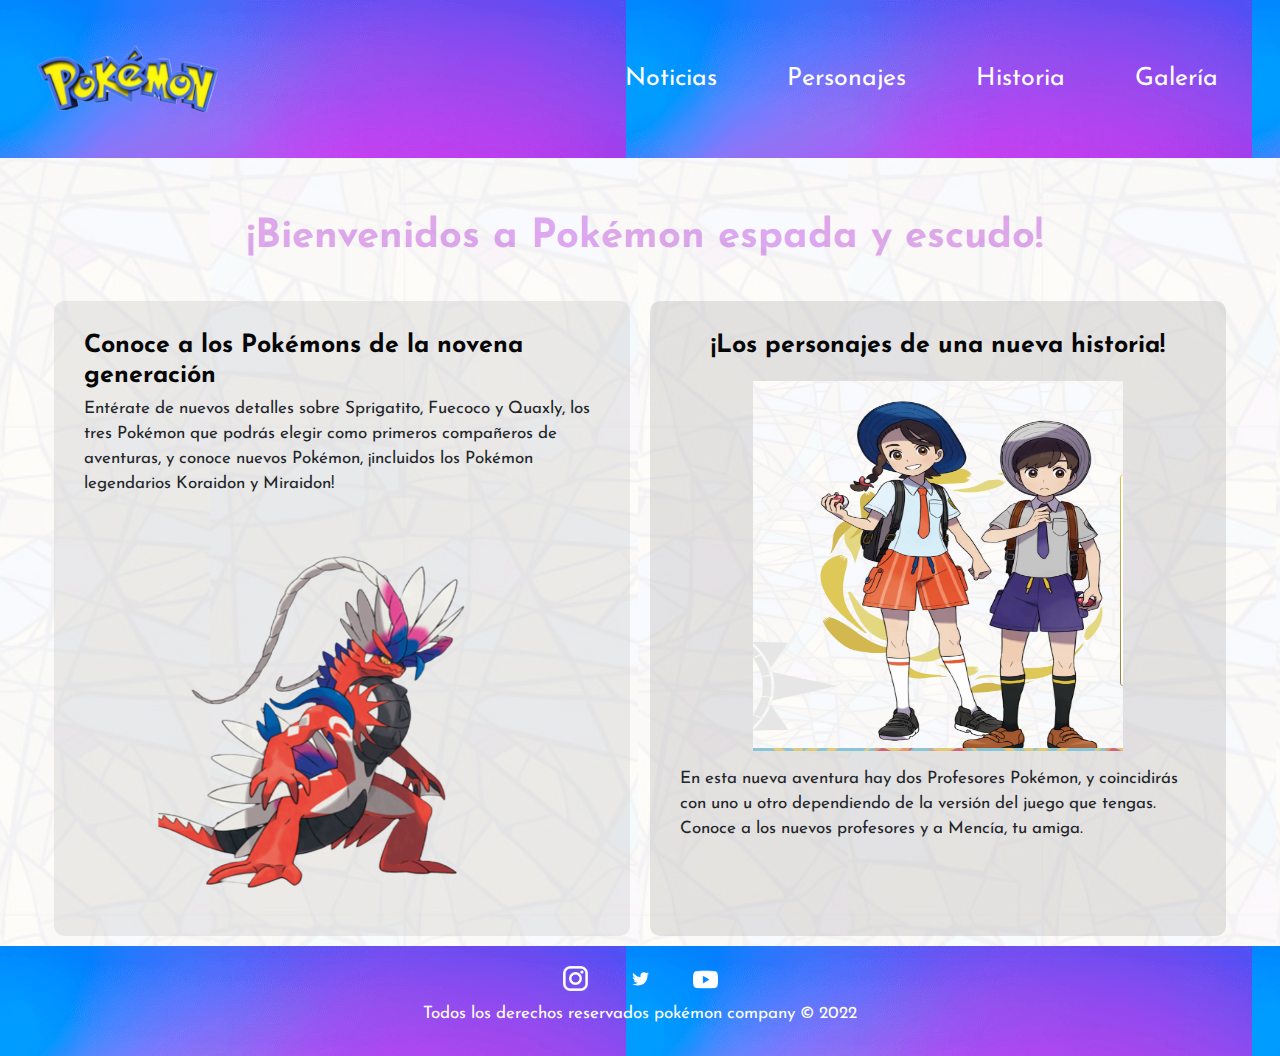
<file: Pokemon 2/Pokemon/index.html>
<!DOCTYPE html>
<html lang="es">

<head>
    <meta charset="UTF-8">
    <meta http-equiv="X-UA-Compatible" content="IE=edge">
    <meta name="viewport" content="width=device-width, initial-scale=1.0">
    <meta name="description"
        content="Las noticias de la proxima generacion de la expansion de pokémon Scarlata y purpura">
    <meta name="keywords" content="videojuegos, pokemon, pokémon, moustros del bolsillo, switch, Nintendo">
    <link rel="stylesheet" href="./css/bootstrap.css">
    <link rel="stylesheet" href="./css/styles.css">
    <title> pokémon Scarlata y Purpura </title> <!-- Este es el título que tendrá la pestaña del navegador -->
</head>

<body>

    <!-- Aquí comienza el header -->
    <header>
        <nav class="navbar navbar-expand-lg menu">
            <div class="container-fluid">
                <a class="navbar-brand" href="./index.html"><img class="logo" src="./rsc/img/logo.png"
                        alt="Logo de Splatoon"></a>
                <button class="navbar-toggler styleToggler hamburguer" type="button" data-bs-toggle="collapse"
                    data-bs-target="#navbarNavDropdown" aria-controls="navbarNavDropdown" aria-expanded="false"
                    aria-label="Toggle navigation">
                    <span class="navbar-toggler-icon"></span>
                </button>
                <div class="collapse navbar-collapse orgNavbar" id="navbarNavDropdown">
                    <ul class="navbar-nav">
                        <li class="nav-item orgActive">
                            <a class="nav-link button1" href="./pages/Noticias.html">Noticias</a>
                        </li>
                        <li class="nav-item orgActive">
                            <a class="nav-link button1" href="./pages/personajes.html">Personajes</a>
                        </li>
                        <li class="nav-item orgActive">
                            <a class="nav-link button1" href="./pages/Historia.html">Historia</a>
                        </li>
                        <li class="nav-item orgActive">
                            <a class="nav-link button1" href="./pages/galeria.html">Galería</a>
                        </li>
                    </ul>
                </div>
            </div>
        </nav>
    </header>

    <!-- Aquí acaba el header -->

    <main class="borderSection orgUpIndex">
            <h1 id="tittleIndex">¡Bienvenidos a Pokémon espada y escudo!</h1>

    </main>

    <div class="orgMain">
        <!-- Este es el divisor que recoge otras dos secciones -->
        <div class="borderSection backgroundMode aquamarinePersonal">
            <h2 class="animationTittle">Conoce a los Pokémons de la novena generación </h2>

            <p> Entérate de nuevos detalles sobre Sprigatito, Fuecoco y Quaxly, 
                los tres Pokémon que podrás elegir como primeros compañeros de aventuras, y conoce nuevos Pokémon, 
                ¡incluidos los Pokémon legendarios Koraidon y Miraidon!
            </p>

            <img class="imgInicio" src="./rsc/img/legen.png" alt="Primera imagen de acompañamiento">
        </div>


        <div class="borderSection backgroundMode pinkPersonal">
            <h2 class="animationTittle"> ¡Los personajes de una nueva historia!</h2>
            <img class="imgInicio" src="./rsc/img/personajes.png" alt="Segunda imagen de acompañamiento">

            <p>En esta nueva aventura hay dos Profesores Pokémon, 
                y coincidirás con uno u otro dependiendo de la versión del juego que tengas. 
                Conoce a los nuevos profesores y a Mencía, tu amiga.</p>
            </div>
    </div>

    <!-- Aquí comienza el pie , donde pondremos los logos de redes y el copyright-->
    <footer>
        <div class="orgFooter">
            <a href="https://www.instagram.com/pokemon/?hl=en" target="blank_">
                <div class="iconoInstagram"></div>
            </a>
            <a href="https://twitter.com/pokemonlatam" target="blank_">
                <div class="iconoTwitter"></div>
            </a>
            <a href="https://www.youtube.com/results?search_query=pokemon"blank_">
                <div class="iconoYoutube"></div>
            </a>
        </div>
        <div>
            <p class="copyright">Todos los derechos reservados pokémon company  &copy; 2022</p>
        </div>

        <p></p>

    </footer>

    <script src="./js/bootstrap.js"></script>
</body>

</html>
</file>
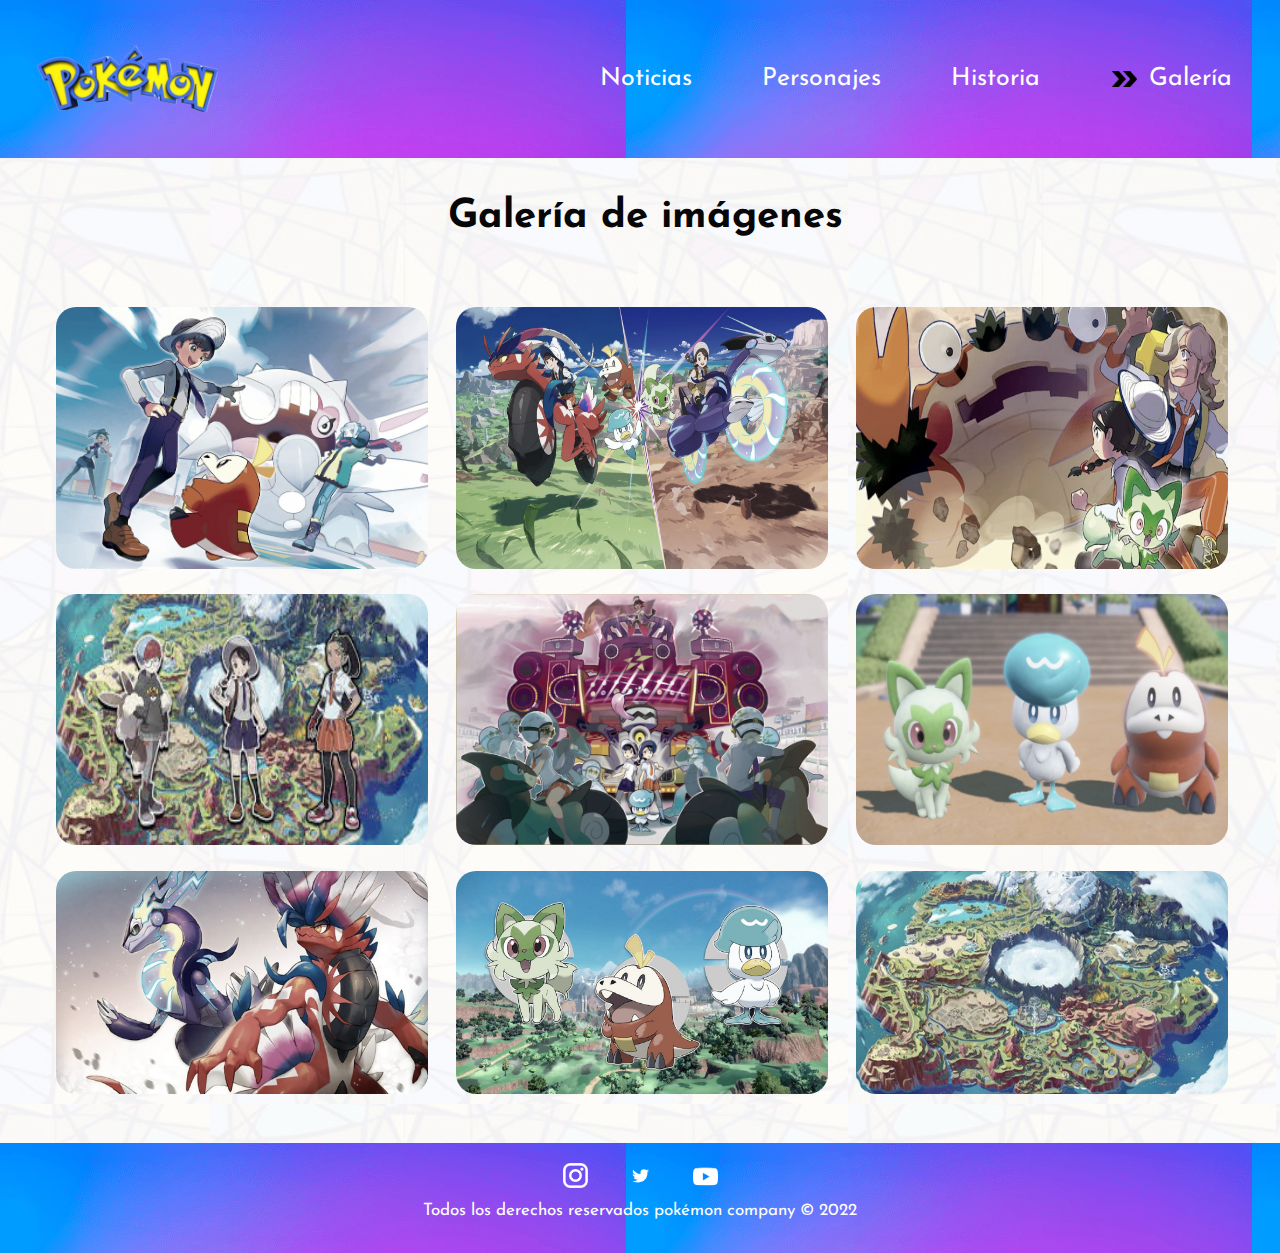
<file: Pokemon 2/Pokemon/pages/galeria.html>
<!DOCTYPE html>
<html lang="es">

<head>
    <meta charset="UTF-8">
    <meta http-equiv="X-UA-Compatible" content="IE=edge">
    <meta name="viewport" content="width=device-width, initial-scale=1.0">
    <meta name="description"
        content=" Juego de pokemon con diferentes imágenes de pokemon, Nintendo">
    <meta name="keywords"
        content="Videojuegos, Pokemon, imágenes, pikachu, bulbasur, personajes, Nintendo">
    <link rel="stylesheet" href="../css/bootstrap.css">
    <link rel="stylesheet" href="../css/styles.css">
    <title>Galería de pokemon</title>
</head>

<body>

    <header>
        <nav class="navbar navbar-expand-lg menu">
            <div class="container-fluid">
                <a class="navbar-brand" href="../index.html"><img class="logo" src="../rsc/img/logo.png"
                        alt="Logo de pokemon"></a>
                <button class="navbar-toggler styleToggler hamburguer" type="button" data-bs-toggle="collapse"
                    data-bs-target="#navbarNavDropdown" aria-controls="navbarNavDropdown" aria-expanded="false"
                    aria-label="Toggle navigation">
                    <span class="navbar-toggler-icon"></span>
                </button>
                <div class="collapse navbar-collapse orgNavbar" id="navbarNavDropdown">
                    <ul class="navbar-nav">
                        <li class="nav-item orgActive">
                            <a class="nav-link button1" href="../pages/Noticias.html">Noticias</a>
                        </li>
                        <li class="nav-item orgActive">
                            <a class="nav-link button1" href="../pages/personajes.html">Personajes</a>
                        </li>
                        <li class="nav-item orgActive">
                            <a class="nav-link button1" href="../pages/Historia.html">Historia</a>
                        </li>
                        <li class="nav-item orgActive">
                            <img class="señalador" src="../rsc/img/squidRight.png"
                                alt=" pokemon scarlata">
                            <a class="nav-link button1" href="../pages/galeria.html">Galería</a>
                        </li>
                    </ul>
                </div>
            </div>
        </nav>
    </header>

    <!-- Aquí acaba el header -->
    <h1 class="animationTittle">Galería de imágenes</h1>
    <section id="galeria">
        <div class="gridPadre">
            <!-- Img 1 de gale -->
            <a class="imagenGaleria" href="#img1">
                <img class="imagenGaleria imagenUno" src="../rsc/img/galeria1.jpg" alt="Imagen/wallpaper con la esencia, personajes y escenarios de Splatoon">
            </a>

            <!--  conte imagen1 -->
            <a href="#" class="lightbox" id="img1">
                <span style="background-image: url(../rsc/img/galeria1.jpg)"></span>
            </a>

            <!-- Img 2 de galería -->
            <a class="imagenGaleria" href="#img2">
                <img class="imagenGaleria imagenDos" src="../rsc/img/img-2.jpg" alt="Imagen/wallpaper con la esencia, personajes y escenarios de Splatoon">
            </a>

            <!-- Conte imagen2 -->
            <a href="#" class="lightbox" id="img2">
                <span style="background-image: url(../rsc/img/img-2.jpg)"></span>
            </a>

            <!-- Img 3 gale -->
            <a class="imagenGaleria" href="#img3">
                <img class="imagenGaleria imagenTres" src="../rsc/img/img33.jpg" alt="Imagen/wallpaper con la esencia, personajes y escenarios de Splatoon">
            </a>

            <!-- Conte imagen3 -->
            <a href="#" class="lightbox" id="img3">
                <span style="background-image: url(../rsc/img/img33.jpg)"></span>
            </a>
            
            <!-- Img 4 de gale -->
            <a class="imagenGaleria" href="#img4">
                <img class="imagenGaleria imagenCuatro" src="../rsc/img/img4.jpg" alt="Imagen/wallpaper con la esencia, personajes y escenarios de Splatoon">
            </a>

            <!--  conte img 4 -->
            <a href="#" class="lightbox" id="img4">
                <span style="background-image: url(../rsc/img/img4.jpg)"></span>
            </a>

            <!-- Img 5 gale -->
            <a class="imagenGaleria" href="#img5">
                <img class="imagenGaleria imagenCinco" src="../rsc/img/img5.png" alt="Imagen/wallpaper con la esencia, personajes y escenarios de Splatoon">
            </a>

            <!-- Contenedor oculto imagen 5 -->
            <a href="#" class="lightbox" id="img5">
                <span style="background-image: url(../rsc/img/img5.png)"></span>
            </a>

            <!-- Imagen 6 galería -->
            <a class="imagenGaleria" href="#img6">
                <img class="imagenGaleria imagenSeis" src="../rsc/img/los3.jpeg" alt="Imagen/wallpaper con la esencia, personajes y escenarios de Splatoon">
            </a>

            <!-- Contenedor oculto imagen 6 -->
            <a href="#" class="lightbox" id="img6">
                <span style="background-image: url(../rsc/img/los3.jpeg)"></span>
            </a>

            <!-- Imagen 7 galería -->
            <a class="imagenGaleria" href="#img7">
                <img class="imagenGaleria imagenSiete" src="../rsc/img/carrusel1.webp" alt="Imagen/wallpaper con la esencia, personajes y escenarios de Splatoon">
            </a>

            <!-- Contenedor oculto imagen 7 -->
            <a href="#" class="lightbox" id="img7">
                <span style="background-image: url(../rsc/img/carrusel1.webp)"></span>
            </a>

            <!-- Imagen 8 galería -->
            <a class="imagenGaleria" href="#img8">
                <img class="imagenGaleria imagenOcho" src="../rsc/img/carrusel2.jpeg" alt="Imagen/wallpaper con la esencia, personajes y escenarios de Splatoon">
            </a>

            <!-- Contenedor oculto imagen 8 -->
            <a href="#" class="lightbox" id="img8">
                <span style="background-image: url(../rsc/img/carrusel2.jpeg)"></span>
            </a>

            <a class="imagenGaleria" href="#img9">
                <img class="imagenGaleria imagenNueve" src="../rsc/img/carrusel3.jpeg" alt="Imagen/wallpaper con la esencia, personajes y escenarios de Splatoon">
            </a>

            <a href="#" class="lightbox" id="img9">
                <span style="background-image: url(../rsc/img/carrusel3.jpeg)"></span>
            </a>
        </div>
    </section>

    
    <footer>
        <div class="orgFooter">
            <a href="https://www.instagram.com/pokemon/?hl=en" target="blank_">
                <div class="iconoInstagram"></div>
            </a>
            <a href="https://twitter.com/pokemonlatam" target="blank_">
                <div class="iconoTwitter"></div>
            </a>
            <a href="https://www.youtube.com/results?search_query=pokemon"blank_">
                <div class="iconoYoutube"></div>
            </a>
        </div>
        <div>
            <p class="copyright">Todos los derechos reservados pokémon company  &copy; 2022</p>
        </div>

        <p></p>
    </footer>

    <script src="../js/bootstrap.js"></script>
</body>

</html>
</file>
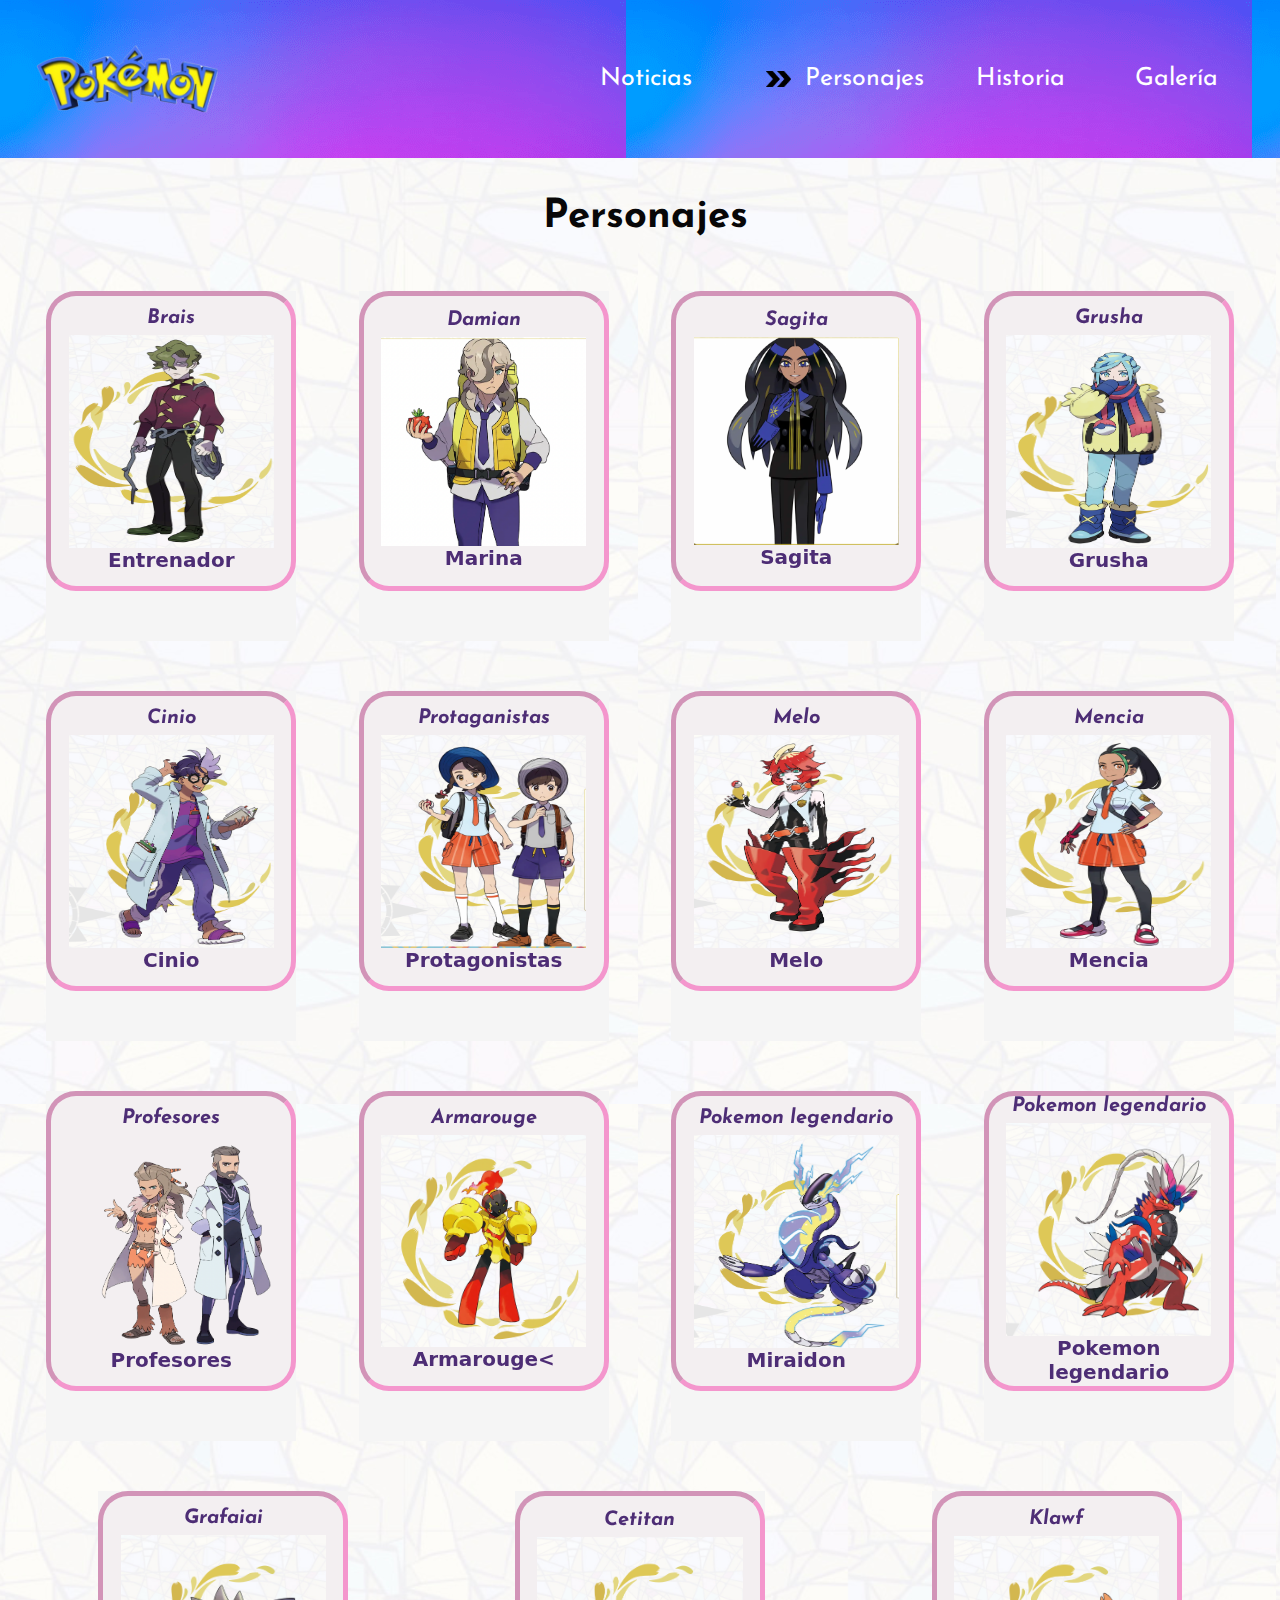
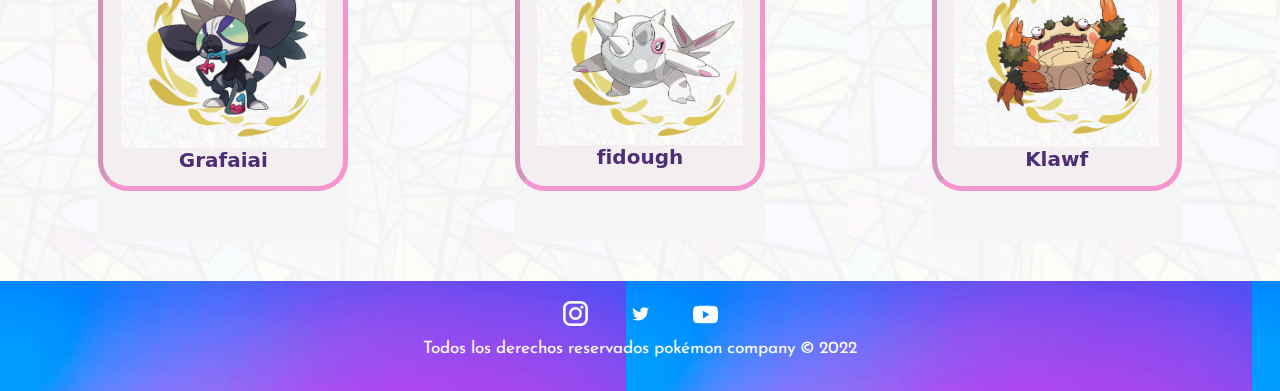
<file: Pokemon 2/Pokemon/pages/personajes.html>
<!DOCTYPE html>
<html lang="es">

<head>
    <meta charset="UTF-8">
    <meta http-equiv="X-UA-Compatible" content="IE=edge">
    <meta name="viewport" content="width=device-width, initial-scale=1.0">
    <meta name="description"
        content="Las noticias de la proxima generacion de la expansion de pokémon Scarlata y Purpura">
    <meta name="keywords"
        content="Videojuegos, pokemon, pókemon, pikachu, charizard, bulbasur, swtich, Nintendo">
    <link rel="stylesheet" href="../css/bootstrap.css">
    <link rel="stylesheet" href="../css/styles.css">
    <title>Personajes de Pokémon Scarlata y Purpura </title>
</head>

<body>

    <!-- Aquí empieza el header -->

    <header>
        <nav class="navbar navbar-expand-lg menu">
            <div class="container-fluid">
                <a class="navbar-brand" href="../index.html"><img class="logo" src="../rsc/img/logo.png"
                        alt="Logo de pokemon"></a>
                <button class="navbar-toggler styleToggler hamburguer" type="button" data-bs-toggle="collapse"
                    data-bs-target="#navbarNavDropdown" aria-controls="navbarNavDropdown" aria-expanded="false"
                    aria-label="Toggle navigation">
                    <span class="navbar-toggler-icon"></span>
                </button>
                <div class="collapse navbar-collapse orgNavbar" id="navbarNavDropdown">
                    <ul class="navbar-nav">
                        <li class="nav-item orgActive">
                            <a class="nav-link button1" href="../pages/Noticias.html">Noticias</a>
                        </li>
                        <li class="nav-item orgActive">
                            <img class="señalador" src="../rsc/img/squidRight.png" alt="Calamar señalando la sección en la que te encuentras">
                            <a class="nav-link button1" href="../pages/personajes.html">Personajes</a>
                        </li>
                        <li class="nav-item orgActive">
                            <a class="nav-link button1" href="../pages/Historia.html">Historia</a>
                        </li>
                        <li class="nav-item orgActive">
                            <a class="nav-link button1" href="../pages/galeria.html">Galería</a>
                        </li>
                    </ul>
                </div>
            </div>
        </nav>
    </header>

    <!-- Aquí acaba el header -->

    <h1 class="animationTittle">Personajes</h1>

    <!-- Primera fila de cartas-->
    <div class="cards">
        <!-- Primera carta -->
        <div class="cards__body">
            <div class="flipCard">
                <div class="flipCardInner">
                    <div class="flipCardFront fondoCartaUno">
                        <!-- frente de la tarjeta -->
                        <h2 class="cards__tittle">Brais</h2>
                        <img class="cards__image" src="../rsc/img/brais.png" alt="Personaje llamado Perla posando">
                        <h3 class="cards__name">Entrenador</h3><!-- Imagen frontal -->
                    </div>
                    <div class="flipCardBack fondoCartaUno">
                        <!-- reverso de la tarjeta -->
                        <div>
                            <div>
                                <h2 class="cards__tittle">Brais</h2>
                                <p class="textosPersonajes">Brais es el líder del Gimnasio de Pueblo Altamía, un lugar lleno de flores y arte. 
                                    Está especializado en Pokémon de tipo Planta y se le conoce como el Artista Natural.</p>
                            </div>
                        </div>
                    </div>
                </div>
            </div>
        </div>
        <!-- Segunda carta -->
        <div class="cards__body">
            <div class="flipCard">
                <div class="flipCardInner">
                    <div class="flipCardFront fondoCartaDos">
                        <!-- frente de la tarjeta -->
                        <h2 class="cards__tittle">Damian</h2>
                        <img class="cards__image" src="../rsc/img/Damian.png" alt="Personaje llamado Marina posando">
                        <h3 class="cards__name">Marina</h3><!-- Imagen frontal -->
                    </div>
                    <div class="flipCardBack fondoCartaDos">
                        <!-- reverso de la tarjeta -->
                        <div>
                            <div>
                                <h2 class="cards__tittle">Damian</h2>
                                <p class="textosPersonajes">a un curso por delante de ti en la academia. Se le da bien la cocina y está investigando recetas saludables que puedan ayudar a los Pokémon. Te pedirá que le eches una mano, 
                                    ya que los combates Pokémon no son su plato fuerte.</p>
                            </div>
                        </div>
                    </div>
                </div>
            </div>
        </div>
        <!-- Tercera carta -->
        <div class="cards__body">
            <div class="flipCard">
                <div class="flipCardInner">
                    <div class="flipCardFront fondoCartaTres">
                        <!-- frente de la tarjeta -->
                        <h2 class="cards__tittle">Sagita</h2>
                        <img class="cards__image" src="../rsc/img/Sagita.png"
                            alt=", personajes de pokemon">
                        <h3 class="cards__name">Sagita</h3><!-- Imagen frontal -->
                    </div>
                    <div class="flipCardBack fondoCartaTres">
                        <!-- reverso de la tarjeta -->
                        <div>
                            <div>
                                <h2 class="cards__tittle">Sagita</h2>
                                <p class="textosPersonajes">Ságita es la presidenta de la Liga Pokémon, el organismo que gestiona los Gimnasios Pokémon de Paldea. Entre los Entrenadores con rango de Campeón de la región, 
                                    ella es la más hábil de todos.</p>
                            </div>
                        </div>
                    </div>
                </div>
            </div>
        </div>
        <!-- Cuarta carta -->
        <div class="cards__body">
            <div class="flipCard">
                <div class="flipCardInner">
                    <div class="flipCardFront fondoCartaCuatro">
                        <!-- frente de la tarjeta -->
                        <h2 class="cards__tittle">Grusha</h2>
                        <img class="cards__image" src="../rsc/img/Grusha.png"
                            alt="Personaje llamado Jibión posando">
                        <h3 class="cards__name">Grusha</h3><!-- Imagen frontal -->
                    </div>
                    <div class="flipCardBack fondoCartaCuatro">
                        <!-- reverso de la tarjeta -->
                        <div>
                            <div>
                                <h2 class="cards__tittle">Grusha</h2>
                                <p class="textosPersonajes">Grusha se dedicaba al snowboard de manera profesional, pero ahora es Líder de Gimnasio de Sierra Napada a tiempo completo. 
                                    Es experto en Pokémon de tipo Hielo y tiene a Cetitan como compañero.</p>
                            </div>
                        </div>
                    </div>
                </div>
            </div>
        </div>
        <!-- Quinta carta -->
        <div class="cards__body">
            <div class="flipCard">
                <div class="flipCardInner">
                    <div class="flipCardFront fondoCartaCinco">
                        <!-- frente de la tarjeta -->
                        <h2 class="cards__tittle">Cinio</h2>
                        <img class="cards__image" src="../rsc/img/Cinio.png" alt="Personaje llamado Jairo posando">
                        <h3 class="cards__name">Cinio</h3><!-- Imagen frontal -->
                    </div>
                    <div class="flipCardBack fondoCartaCinco">
                        <!-- reverso de la tarjeta -->
                        <div>
                            <div>
                                <h2 class="cards__tittle">Cinio</h2>
                                <p class="textosPersonajes">Cinio es tu tutor y profesor de Biología. 
                                    Conoce en profundidad la biología de los Pokémon y es el desarrollador de la aplicación Pokédex del SmartRotom </p>
                            </div>
                        </div>
                    </div>
                </div>
            </div>
        </div>
        <!-- Sexta carta -->
        <div class="cards__body">
            <div class="flipCard">
                <div class="flipCardInner">
                    <div class="flipCardFront fondoCartaSeis">
                        <!-- frente de la tarjeta -->
                        <h2 class="cards__tittle">Protaganistas</h2>
                        <img class="cards__image" src="../rsc/img/personajes.png"
                            alt="Personaje llamado Paticio posando">
                        <h3 class="cards__name">Protagonistas</h3><!-- Imagen frontal -->
                    </div>
                    <div class="flipCardBack fondoCartaSeis">
                        <!-- reverso de la tarjeta -->
                        <div>
                            <div>
                                <h2 class="cards__tittle">Protagonistas</h2>
                                <p class="textosPersonajes">e embarcarás en esta aventura como uno de los personajes principales. 
                                    Tu uniforme variará dependiendo de si juegas a Pokémon Scarlet o Pokémon Violet.</p>
                            </div>
                        </div>
                    </div>
                </div>
            </div>
        </div>
        <!-- Séptima carta -->
        <div class="cards__body">
            <div class="flipCard">
                <div class="flipCardInner">
                    <div class="flipCardFront fondoCartaSiete">
                        <!-- frente de la tarjeta -->
                        <h2 class="cards__tittle">Melo</h2>
                        <img class="cards__image" src="../rsc/img/Melo.png"
                            alt=" Personaje llamado M. Eduardo posando">
                        <h3 class="cards__name">Melo</h3><!-- Imagen frontal -->
                    </div>
                    <div class="flipCardBack fondoCartaSiete">
                        <!-- reverso de la tarjeta -->
                        <div>
                            <div>
                                <h2 class="cards__tittle">Melo </h2>
                                <p class="textosPersonajes">Melo es la jefa del grupo Fuego del Team Star, 
                                    el Escuadrón Schedar. Es la Entrenadora más completa del equipo y sabe arreglárselas con cualquier problema que se interponga en su camino, 
                                    aunque sea con mano dura.</p>
                            </div>
                        </div>
                    </div>
                </div>
            </div>
        </div>
        <!-- Octava carta -->
        <div class="cards__body">
            <div class="flipCard">
                <div class="flipCardInner">
                    <div class="flipCardFront fondoCartaOcho">
                        <!-- frente de la tarjeta -->
                        <h2 class="cards__tittle">Mencia</h2>
                        <img class="cards__image" src="../rsc/img/Mencia.png" alt="Personajes Iris y K. Marón posando">
                        <h3 class="cards__name">Mencia </h3><!-- Imagen frontal -->
                    </div>
                    <div class="flipCardBack fondoCartaOcho">
                        <!-- reverso de la tarjeta -->
                        <div>
                            <div>
                                <h2 class="cards__tittle">Mencia </h2>
                                <p class="textosPersonajes">Mencía es muy alegre, está llena de energía y adora los combates Pokémon. 
                                    Tiene experiencia como Entrenadora y será una amiga y una guía magnífica para tus aventuras..</p>
                            </div>
                        </div>
                    </div>
                </div>
            </div>
        </div>
        <!-- Décima carta -->
        <div class="cards__body">
            <div class="flipCard">
                <div class="flipCardInner">
                    <div class="flipCardFront fondoCartaOcho">
                        <!-- frente de la tarjeta -->
                        <h2 class="cards__tittle">Profesores</h2>
                        <img class="cards__image" src="../rsc/img/profesores.png"
                            alt="Personajes enemigas Octoamazonas">
                        <h3 class="cards__name">Profesores</h3><!-- Imagen frontal -->
                    </div>
                    <div class="flipCardBack fondoCartaOcho">
                        <!-- reverso de la tarjeta -->
                        <div>
                            <div>
                                <h2 class="cards__tittle">Profesores</h2>
                                <p class="textosPersonajes">Por primera vez, podrás conocer a un profesor
                                     o a otro dependiendo de la versión del juego que tengas..</p>
                            </div>
                        </div>
                    </div>
                </div>
            </div>
        </div>
        <!-- Undécima carta -->
        <div class="cards__body">
            <div class="flipCard">
                <div class="flipCardInner">
                    <div class="flipCardFront fondoCartaCinco">
                        <!-- frente de la tarjeta -->
                        <h2 class="cards__tittle">Armarouge </h2>
                        <img class="cards__image" src="../rsc/img/Armarouge.png" alt="Armarouge">
                        <h3 class="cards__name">Armarouge<</h3><!-- Imagen frontal -->
                    </div>
                    <div class="flipCardBack fondoCartaCinco">
                        <!-- reverso de la tarjeta -->
                        <div>
                            <div>
                                <h2 class="cards__tittle">Armarouge</h2>
                                <p class="textosPersonajes"> Conocerás al increible pokemon en  Violet.

                                </p>
                            </div>
                        </div>
                    </div>
                </div>
            </div>
        </div>
        <!-- Duodécima carta -->
        <div class="cards__body">
            <div class="flipCard">
                <div class="flipCardInner">
                    <div class="flipCardFront fondoCartaTres">
                        <!-- frente de la tarjeta -->
                        <h2 class="cards__tittle">Pokemon legendario </h2>
                        <img class="cards__image" src="../rsc/img/legenda1.png"
                            alt="Pokemon legendario">
                        <h3 class="cards__name">Miraidon
                        </h3><!-- Imagen frontal -->
                    </div>
                    <div class="flipCardBack fondoCartaTres">
                        <!-- reverso de la tarjeta -->
                        <div>
                            <div>
                                <h2 class="cards__tittle">Pokemon legendadario
                                </h2>
                                <p class="textosPersonajes">Koraidon y Miraidon protagonizan las carátulas de 
                                    Pokémon Scarlet y Pokémon Violet.</p>
                            </div>
                        </div>
                    </div>
                </div>
            </div>
        </div>
        <!-- Decimotercera carta -->
        <div class="cards__body">
            <div class="flipCard">
                <div class="flipCardInner">
                    <div class="flipCardFront fondoCartaCuatro">
                        <!-- frente de la tarjeta -->
                        <h2 class="cards__tittle">Pokemon legendario</h2>
                        <img class="cards__image" src="../rsc/img/legenda2.png"
                            alt="Pokemones octava generacion">
                        <h3 class="cards__name">Pokemon legendario</h3><!-- Imagen frontal -->
                    </div>
                    <div class="flipCardBack fondoCartaCuatro">
                        <!-- reverso de la tarjeta -->
                        <div>
                            <div>
                                <h2 class="cards__tittle">Pokemon</h2>
                                <p class="textosPersonajes">pronto más noticias sobre estos pokemones</p>
                            </div>
                        </div>
                    </div>
                </div>
            </div>
        </div>
        <!-- Decimocuarta carta -->
        <div class="cards__body">
            <div class="flipCard">
                <div class="flipCardInner">
                    <div class="flipCardFront fondoCartaSiete">
                        <!-- frente de la tarjeta -->
                        <h2 class="cards__tittle">Grafaiai</h2>
                        <img class="cards__image" src="../rsc/img/Grafaiai.png"
                            alt="Pokemon muy curioso">
                        <h3 class="cards__name">Grafaiai</h3><!-- Imagen frontal -->
                    </div>
                    <div class="flipCardBack fondoCartaSiete">
                        <!-- reverso de la tarjeta -->
                        <div>
                            <div>
                                <h2 class="cards__tittle">Grafaiai</h2>
                                <p class="textosPersonajes">Grafaiai es un Pokémon temperamental y con malas pulgas. No vive en grupo, ya que prefiere vagar en solitario. 
                                    Suele verse envuelto en disputas territoriales con otros Pokémon.</p>
                            </div>
                        </div>
                    </div>
                </div>
            </div>
        </div>
        <!-- Decimoquinta carta -->
        <div class="cards__body">
            <div class="flipCard">
                <div class="flipCardInner">
                    <div class="flipCardFront fondoCartaSeis">
                        <!-- frente de la tarjeta -->
                        <h2 class="cards__tittle">Cetitan</h2>
                        <img class="cards__image" src="../rsc/img/Cetitan.png" alt=" un pokemon bien terno">
                        <h3 class="cards__name">fidough</h3><!-- Imagen frontal -->
                    </div>
                    <div class="flipCardBack fondoCartaSeis">
                        <!-- reverso de la tarjeta -->
                        <div>
                            <div>
                                <h2 class="cards__tittle">Cetitan</h2>
                                <p class="textosPersonajes">Conoce más sobre estos pokemons en nuestra próxima entrega.
                                </p>
                            </div>
                        </div>
                    </div>
                </div>
            </div>
        </div>
        <!-- Decimosexta carta -->
        <div class="cards__body">
            <div class="flipCard">
                <div class="flipCardInner">
                    <div class="flipCardFront fondoCartaUno">
                        <!-- frente de la tarjeta -->
                        <h2 class="cards__tittle">Klawf</h2>
                        <img class="cards__image" src="../rsc/img/Klawf.png" alt="Personaje enemigo salmónido">
                        <h3 class="cards__name">Klawf</h3><!-- Imagen frontal -->
                    </div>
                    <div class="flipCardBack fondoCartaUno">
                        <!-- reverso de la tarjeta -->
                        <div>
                            <div>
                                <h2 class="cards__tittle">Klawf</h2>
                                <p class="textosPersonajes">Un pokemon con pizas muy fuertes.</p>
                            </div>
                        </div>
                    </div>
                </div>
            </div>
        </div>
    </div>
    <footer>
        <div class="orgFooter">
            <a href="https://www.instagram.com/pokemon/?hl=en" target="blank_">
                <div class="iconoInstagram"></div>
            </a>
            <a href="https://twitter.com/pokemonlatam" target="blank_">
                <div class="iconoTwitter"></div>
            </a>
            <a href="https://www.youtube.com/results?search_query=pokemon"blank_">
                <div class="iconoYoutube"></div>
            </a>
        </div>
        <div>
            <p class="copyright">Todos los derechos reservados pokémon company  &copy; 2022</p>
        </div>

        <p></p>
    </footer>

    <script src="../js/bootstrap.js"></script>
</body>

</html>
</file>
<file: Pokemon 2/Pokemon/css/styles.css>
@charset "UTF-8";
@import url("https://fonts.googleapis.com/css2?family=Josefin+Sans:ital,wght@0,300;0,400;0,500;0,700;1,300;1,400;1,500;1,700&display=swap");
* {
  margin: 0;
  padding: 0; }

html {
  font-size: 62.5%; }

body {
  background-image: url(../rsc/img/brickwallWhite.png); }

header {
  background-image: url(../rsc/img/brickwall.png); }

footer {
  background-image: url(../rsc/img/brickwall.png);
  display: flex;
  flex-direction: column;
  justify-content: center;
  padding-top: 2rem; }

h1 {
  display: flex;
  justify-content: center;
  margin: 2.5rem 0 0 1rem;
  padding: 1rem;
  color: #080708;
  font-family: 'Josefin Sans', sans-serif;
  font-weight: 700; }

#tittleIndex {
  color: rgba(168, 13, 211, 0.351);
  animation: inherit
  animation-duration: 1s; }

h2 {
  font-family: 'Josefin Sans', sans-serif;
  font-weight: 400;
  color: #060606;
  font-weight: bolder; }

.animationTittle {
  animation: inherit;
  animation-duration: 1s; }

p {
  font-family: 'Josefin Sans', sans-serif;
  font-weight: 400;
  font-size: 1.7rem;
  text-align: justify;
  line-height: 2.5rem; }

.buttonContact {
  font-size: 1.5rem;
  text-decoration: none;
  background-color: rgba(204, 198, 210, 0.801);
  margin: 1rem;
  padding: 1.5rem;
  color: rgb(29, 29, 29);
  border-radius: 2.5rem;
  border-color: transparent; }
  .buttonContact:hover {
    background-color: rgba(249, 49, 149, 0.35);
    color: black; }

.menu {
  padding: 2rem; }

.logo {
  max-width: 20rem;
  max-height: 20rem; }

.orgNavbar {
  display: flex;
  flex-direction: row;
  justify-content: flex-end; }

.styleToggler {
  width: 8rem;
  height: 8rem;
  margin-right: 3rem;
  border-radius: 5rem; }

.button1 {
  
  font-family: 'Josefin Sans', sans-serif;
  font-weight: 400;
  font-size: 2.5rem;
  text-decoration: none;
  color: white;
  max-width: 25rem;
  max-height: 25rem;
  padding: 1rem; }
  .button1:hover {
    color: rgb(252, 249, 29);
    transform: scale(1.25);
    background-image: url;
    background-position: center;
    background-size: 60%;
    background-repeat: no-repeat; }


.señalador {
  width: 2.5rem;
  filter: hue-rotate(95deg);
  margin: 6%;
  animation: changeColor 7s infinite; }

.imgInicio {
  width: 65rem;
  padding: 1.5rem; }

.imgWidth {
  width: 100%;
  padding: 1.5rem;
  border-radius: 2.5rem; }

.dimensionesVideos {
  width: 100%;
  border-radius: 2.5rem;
  display: flex;
  align-content: center;
  padding: 1rem; }

.mainVideo {
  border-radius: 2.5rem;
  display: flex;
  align-content: center; }

.nombresPropios {
  font-family: 'Josefin Sans', sans-serif;
  font-weight: 400;
  font-style: oblique;
  font-size: 2rem;
  color: rgb(0, 0, 0); }

.imagenesPersonajes {
  margin: 3rem; }

.styleList {
  font-family: 'Josefin Sans', sans-serif;
  font-weight: 400;
  font-size: 1.7rem;
  margin-left: 4rem; }

.distanceButton {
  margin: 0 2%; }

.buttonCarrouselLeft {
  width: 25%;
  height: 10%;
  background-image: url(../rsc/img/squidLeft.png);
  background-size: contain;
  animation: changeColor 10s infinite; }

.buttonCarrouselRight {
  width: 25%;
  height: 10%;
  background-image: url(../rsc/img/squidRight.png);
  background-size: contain;
  animation: changeColor 10s infinite; }


.borderSection {
  margin: 1rem;
  padding: 1rem 0.5rem; }

.orgActive {
  display: flex;
  flex-direction: row;
  align-content: center;
  align-items: center;
  margin: 0 3rem; }

.orgPersonajes {
  display: flex;
  flex-direction: row;
  align-content: center; }

.orgHistoria {
  display: flex;
  flex-direction: column; }

.textosPersonajes {
  text-align: center;
  color: rgb(196, 5, 196); }

.orgFooter {
  display: flex;
  justify-content: center;
  align-items: center; }

.copyright {
  color: white;
  display: flex;
  align-items: center;
  justify-content: center; }

.orgCenter {
  display: flex;
  flex-direction: column;
  align-items: center;
  text-align: center; }

.centrarText {
  text-align: center; }

.orgMain {
  display: flex;
  flex-wrap: wrap;
  justify-content: center; }

.backgroundMode {
  border-radius: 1rem;
  display: flex;
  flex-direction: column;
  align-items: center;
  padding: 3rem; }

.orgMensaje {
  display: flex;
  align-items: center;
  justify-content: flex-end; }
  .orgMensaje p {
    margin: 0.5rem; }

input {
  margin: 0 1rem; }

legend {
  font-variant: small-caps;
  font-style: oblique;
  font-weight: bold; }

.marginRespect {
  box-sizing: border-box;
  max-width: 100%; }

.orangePersonal {
  border-radius: 1rem;
  background-color: rgba(163, 161, 160, 0.35); }

.bluePersonal {
  border-radius: 1rem;
  background-color: rgba(174, 175, 176, 0.35); }

.pinkPersonal {
  border-radius: 1rem;
  background-color: rgba(182, 181, 181, 0.35); }

.aquamarinePersonal {
  border-radius: 1rem;
  background-color: rgba(200, 200, 200, 0.35); }

.yellowgreenPersonal {
  border-radius: 1rem;
  background-color: rgba(219, 219, 219, 0.35); }

.gridPadre {
  display: grid;
  grid-template-columns: 1fr 1fr 1fr;
  grid-template-rows: auto auto;
  grid-template-areas: "imagenUno imagenDos imagenTres"
 "imagenCuatro imagenCinco imagenSeis"
 "imagenSiete imagenOcho imagenNueve"; }

.imagenGaleria {
  width: 99%;
  height: 99%;
  filter: grayscale(30%);
  margin: 0.3rem;
  padding: 0.5rem;
  border-radius: 2.5rem; }
  .imagenGaleria:hover {
    filter: grayscale(0%);
    transform: scale(1.1);
    z-index: 1; }

.imagenUno {
  grid-area: imagenUno; }

.imagenDos {
  grid-area: imagenDos; }

.imagenTres {
  grid-area: imagenTres; }

.imagenCuatro {
  grid-area: imagenCuatro; }

.imagenCinco {
  grid-area: imagenCinco; }

.imagenSeis {
  grid-area: imagenSeis; }

.cards {
  margin: 1.5rem;
  display: flex;
  flex-direction: row;
  flex-wrap: wrap;
  justify-content: space-around; }

.cards__body {
  margin: 2% 2%;
  min-width: 25rem;
  max-width: 25rem;
  min-height: 30rem;
  box-sizing: border-box; }

.flipCard {
  background-color: whitesmoke;
  height: 35rem;
  border: 0px;
  perspective: 300rem;
 }

.flipCardInner {
  position: relative;
  width: 100%;
  height: 100%;
  text-align: center;
  transition: transform 0.5s;
  transform-style: preserve-3d; }

.flipCard:hover .flipCardInner {
  transform: rotateY(180deg);
   }

.flipCardFront,
.flipCardBack {
  position: absolute;
  width: 100%;
  height: 100%;
  -webkit-backface-visibility: hidden;
  backface-visibility: hidden;
  padding: 1.2rem;
  max-width: 25rem;
  max-height: 30rem;
  border-width: 0.5rem;

  display: flex;
  flex-direction: column;
  align-items: center; }

.flipCardFront {
  border-style: inset;
  border-radius: 3rem;
  display: flex;
  justify-content: center; }

.flipCardBack {
  color: white;
  transform: rotateY(180deg);
  border-style: outset;
  border-radius: 3rem;
  display: flex;
  justify-content: center;
  box-sizing: border-box; }

.cards__image {
  width: 95%;
  height: 80%; }

.cards__tittle {
  color: #4d2d75;
  font-size: 2rem;
  font-style: oblique; }

.cards__name {
  color: #4d2d75;
  font-size: 2rem;
  font-weight: bolder; }

.errorBody {
  display: flex;
  align-items: center;
  align-content: center;
  justify-content: center; }
  .errorBody .error404 {
    display: flex;
    flex-direction: column;
    align-items: center;
    justify-content: center;
    background-size: 100%;
    background-repeat: no-repeat;
    background-position: center;
    background-position-x: center;
    width: 80rem;
    height: 80rem;
    padding: 5rem 0 0 0; }
    .errorBody .error404 p {
      font-family: 'Josefin Sans', sans-serif;
      font-weight: 400;
      line-height: auto;
      color: floralwhite;
      font-size: 3rem;
      text-align: center;
      text-indent: 0.5rem;
      padding: 0 3rem 0 0; }
h1 {
  font-size: 5em; }

h2 {
  font-size: 2.5em; }

h3 {
  font-size: 1.66667em; }

h4 {
  font-size: 1.25em; }

h5 {
  font-size: 1em; }

h6 {
  font-size: 0.83333em; }

.iconoTwitter {
  background-image: url(../rsc/img/IconoTwitter.png);
  background-size: 100%;
  width: 2.5rem;
  height: 2.5rem;
  margin: 0 2rem 0 2rem; }

.iconoInstagram {
  background-image: url(../rsc/img/IconoInstagram.png);
  background-size: 100%;
  width: 2.5rem;
  height: 2.5rem;
  margin: 0 2rem 0 2rem; }

.iconoYoutube {
  background-image: url(../rsc/img/IconoYoutube.png);
  background-size: 100%;
  width: 2.5rem;
  height: 2.5rem;
  margin: 0 2rem 0 2rem; }

.fondoCartaUno {
  background-color: rgba(239, 231, 236, 0.4);
  border-color: rgba(245, 17, 150, 0.4); }

.fondoCartaDos {
  background-color: rgba(239, 231, 236, 0.4);
  border-color: rgba(245, 17, 150, 0.4); }

.fondoCartaTres {
  background-color: rgba(239, 231, 236, 0.4);
  border-color: rgba(245, 17, 150, 0.4); }

.fondoCartaCuatro {
  background-color: rgba(239, 231, 236, 0.4);
  border-color: rgba(245, 17, 150, 0.4); }

.fondoCartaCinco {
  background-color: rgba(239, 231, 236, 0.4);
  border-color: rgba(245, 17, 150, 0.4); }

.fondoCartaSeis {
  background-color: rgba(239, 231, 236, 0.4);
  border-color: rgba(245, 17, 150, 0.4); }

.fondoCartaSiete {
  background-color: rgba(239, 231, 236, 0.4);
  border-color: rgba(245, 17, 150, 0.4); }

.fondoCartaOcho {
  background-color: rgba(239, 231, 236, 0.4);
  border-color: rgba(245, 17, 150, 0.4); }

@keyframes changeColor {
  0% {
    filter: hue-rotate(0deg); }
  50% {
    filter: hue-rotate(180deg); }
  100% {
    filter: hue-rotate(0deg); } }

@keyframes inclineText {
  0% {
    opacity: 0%;
    transform: rotateY(45deg); }
  100% {
    opacity: 100%;
    transform: rotateY(0deg); } }


.lightbox {
  display: none;
  position: fixed;
  z-index: 999;
  top: 0;
  left: 0;
  right: 0;
  bottom: 0;
  padding: 1em;
  background: rgba(0, 0, 0, 0.8); }

.lightbox:target {
  display: block; }

.lightbox span {
  display: block;
  width: 100%;
  height: 100%;
  background-position: center;
  background-repeat: no-repeat; }
  
@media only screen and (max-width: 319px) {
  p {
    text-align: left; }
  .orgUpIndex {
    display: flex;
    flex-direction: column;
    justify-content: space-around;
    align-items: center; }
  .mainVideo {
    width: 100%; }
  h1 {
    text-align: center;
    font-size: 4rem; }
  .imgInicio {
    width: 20rem;
    height: 20rem; }
  .imgCarrusel {
    border-radius: 2.5rem;
    width: 75%;
    margin-left: 9.5%; }
  .imagenesPersonajes {
    width: 10rem;
    height: 10rem; }
  .buttonCarrouselLeft {
    width: 15rem;
    height: 3rem;
    padding: 1rem; }
  .buttonCarrouselRight {
    width: 15rem;
    height: 3rem;
    padding: 1rem; }
  .backgroundMode {
    width: 85%;
    margin: 0.2rem; }
  #galeria {
    margin: 1rem; }
  .gridPadre {
    display: grid;
    grid-template-columns: 1fr;
    grid-template-rows: auto;
    grid-template-areas: "imagenUno"
 "imagenDos"
 "imagenTres"
 "imagenCuatro"
 "imagenCinco"
 "imagenSeis"
 "imagenSiete"
 "imagenOcho"
 "imagenNueve"; }
  .lightbox span {
    background-size: 100%; }
  fieldset {
    padding: 1rem;
    margin: 0.2rem 0.2rem;
    display: flex;
    flex-direction: column;
    align-items: center; }
  .formStyleSplat {
    display: flex;
    flex-direction: column;
    padding: 0 0.2rem; }
  .formStyleSplat {
    display: flex;
    flex-direction: column;
    padding: 0 0.2rem; }
  .orgButtonsForm {
    display: flex;
    flex-direction: column;
    margin: 1rem; }
  .errorBody .error404 p {
    width: 18rem;
    font-size: 1.8rem; }
  .errorBody .error404 a {
    margin: 0; }
  .copyright {
    padding: 1rem 5rem;
    text-align: center; } }

@media only screen and (min-width: 320px) {
  p {
    text-align: left; }
  .orgUpIndex {
    display: flex;
    flex-direction: column;
    justify-content: space-around;
    align-items: center; }
  .mainVideo {
    width: 90%; }
  h1 {
    text-align: center;
    font-size: 4rem; }
  .imgInicio {
    width: 20rem;
    height: 20rem; }
  .imgCarrusel {
    border-radius: 2.5rem;
    width: 75%;
    margin-left: 9.5%; }
  .imagenesPersonajes {
    width: 10rem;
    height: 10rem; }
  .buttonCarrouselLeft {
    width: 15rem;
    height: 3rem;
    padding: 1rem; }
  .buttonCarrouselRight {
    width: 15rem;
    height: 3rem;
    padding: 1rem; }
  .backgroundMode {
    width: 85%; }
  #galeria {
    margin: 1rem; }
  .gridPadre {
    display: grid;
    grid-template-columns: 1fr;
    grid-template-rows: auto;
    grid-template-areas: "imagenUno"
 "imagenDos"
 "imagenTres"
 "imagenCuatro"
 "imagenCinco"
 "imagenSeis"
 "imagenSiete"
 "imagenOcho"
 "imagenNueve"; }
  .lightbox span {
    background-size: 100%; }
  fieldset {
    padding: 1rem;
    margin: 0.2rem 0.2rem;
    display: flex;
    flex-direction: column;
    align-items: center; }
  .formStyleSplat {
    display: flex;
    flex-direction: column;
    padding: 0 0.2rem; }
  .formStyleSplat {
    display: flex;
    flex-direction: column;
    padding: 0 0.2rem; }
  .orgButtonsForm {
    display: flex;
    flex-direction: column;
    margin: 1rem; }
  .errorBody .error404 p {
    width: 18rem;
    font-size: 1.8rem; }
  .errorBody .error404 a {
    margin: 0; }
  .copyright {
    padding: 1rem 5rem;
    text-align: center; } }

@media only screen and (min-width: 320px) and (min-width: 400px) {
  .mainVideo {
    width: 87%; }
  .imgInicio {
    width: 30rem;
    height: 30rem; }
  .imagenesPersonajes {
    width: 20rem;
    height: 20rem; }
  .imgCarrusel {
    margin-left: 10.5%; }
  .buttonCarrouselLeft {
    height: 5rem; }
  .buttonCarrouselRight {
    height: 5rem; }
  .orgBloqContact {
    display: flex;
    flex-direction: column;
    align-items: center; }
  fieldset {
    padding: 2rem;
    margin: 1rem 0.5rem;
    display: flex;
    flex-direction: column;
    align-items: center; }
  .formStyleSplat {
    display: flex;
    flex-direction: column;
    padding: 0 5rem; } }

@media only screen and (min-width: 320px) and (min-width: 550px) {
  .imgInicio {
    width: 40rem;
    height: 40rem; }
  .imagenesPersonajes {
    width: 30rem;
    height: 30rem; }
  .orgButtonsForm {
    display: flex;
    flex-direction: row; }
  .errorBody .error404 p {
    width: 30rem;
    font-size: 3rem;
    line-height: normal; } }

@media only screen and (min-width: 320px) and (max-width: 835px) {
  .button1 {
    display: flex;
    align-content: space-around;
    justify-content: center; }
    .button1:visited {
      color: white; } }

@media only screen and (min-width: 320px) and (min-width: 835px) {
  .mainVideo {
    width: 43%; }
  .orgUpIndex {
    display: flex;
    flex-direction: column; }
  .OrgManchaYTitulo {
    padding-right: 3rem; }
  #galeria {
    margin: 4rem; }
  .errorBody .error404 p {
    width: 50rem;
    font-size: 4rem;
    line-height: normal; } }

@media only screen and (min-width: 320px) and (min-width: 1000px) {
  .backgroundMode {
    width: 45%;
    flex-wrap: wrap; }
  .imgCarrusel {
    border-radius: 2.5rem;
    width: 60%;
    margin-left: 19%; }
  .buttonCarrouselLeft {
    height: 7rem; }
  .buttonCarrouselRight {
    height: 7rem; }
  .gridPadre {
    display: grid;
    grid-template-columns: 1fr 1fr 1fr;
    grid-template-rows: auto auto;
    grid-template-areas: "imagenUno imagenDos imagenTres"
 "imagenCuatro imagenCinco imagenSeis"
 "imagenSiete imagenOcho imagenNueve"; }
  .lightbox span {
    background-size: 80%; } }

@media only screen and (min-width: 320px) and (min-width: 1233px) {
  .orgUpIndex {
    display: flex;
    flex-direction: row; } }
</file>
